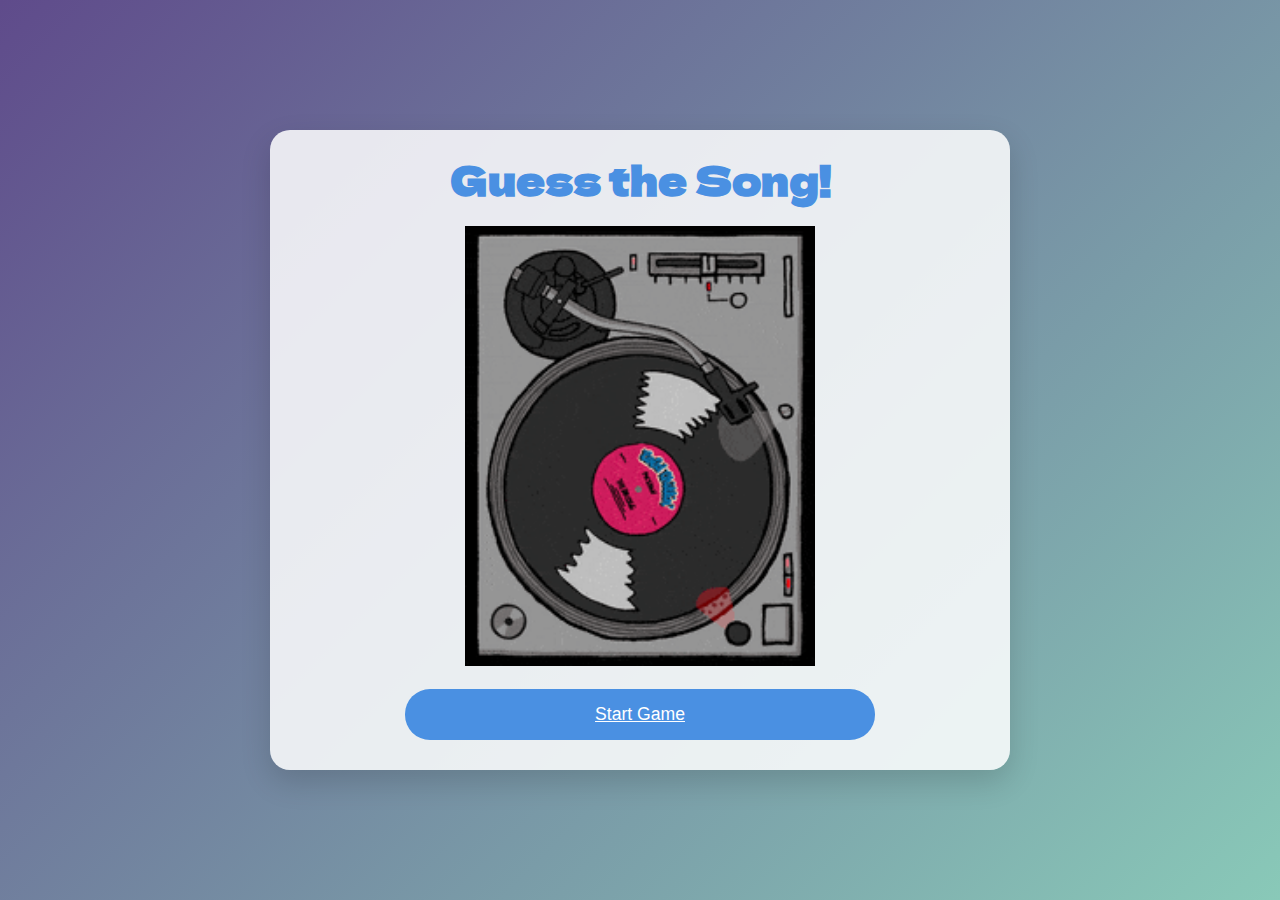
<file: index.html>
<!DOCTYPE html>
<html lang="en">
<head>
    <meta charset="UTF-8">
    <meta name="viewport" content="width=device-width, initial-scale=1.0">
    <title>Song Guessing Game</title>
    <link rel="stylesheet" href="style.css">
</head>
<body>
    <div class="container">
        <h1>Guess the Song!</h1>
        <img class="vinylImg" src="IMG_4343.GIF"/>
        <a id="startButton" href="game.html">Start Game</a>

    </div>

    <script src="script.js"></script>
</body>
</html>
</file>
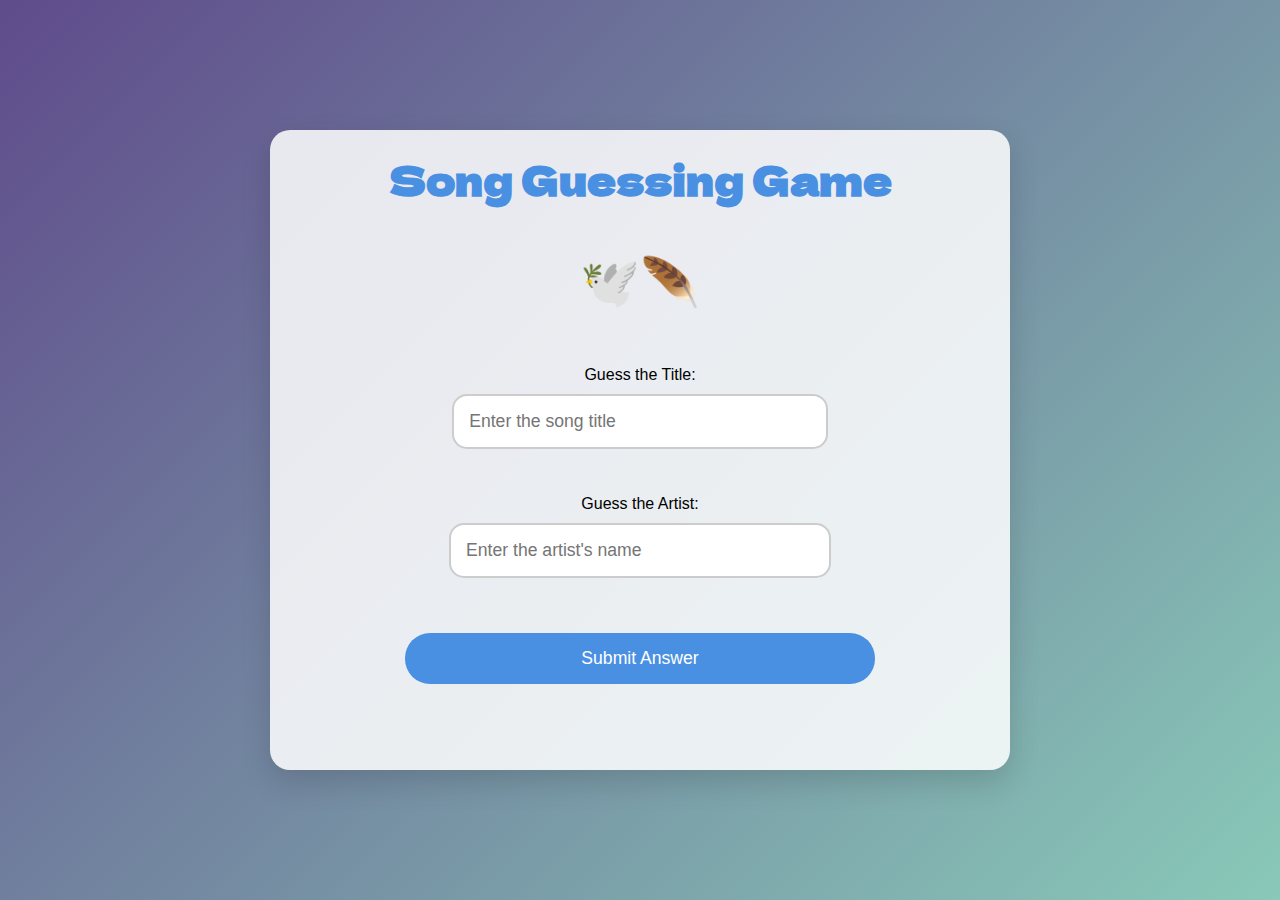
<file: game.html>
<!DOCTYPE html>
<html lang="en">
<head>
    <meta charset="UTF-8">
    <meta name="viewport" content="width=device-width, initial-scale=1.0">
    <title>Song Guessing Game - Play</title>
    <link rel="stylesheet" href="style.css">
</head>
<body>
    <div class="container">
        <h1>Song Guessing Game</h1>

        <h3 id="questionText"></h3>

        <div>
            <label for="title">Guess the Title:</label>
            <input type="text" id="title" placeholder="Enter the song title">
        </div>
        <div>
            <label for="artist">Guess the Artist:</label>
            <input type="text" id="artist" placeholder="Enter the artist's name">
        </div>

        <a id="executeButton">Submit Answer</a>

        <p id="answerText"></p>

        <a id="playAgainButton">Play Again</a>
    </div>

    <script src="script.js"></script>
</body>
</html>
</file>
<file: style.css>
@import url('https://fonts.googleapis.com/css2?family=Dela+Gothic+One&family=Inclusive+Sans:ital@0;1&family=MonteCarlo&family=Nova+Square&family=Pixelify+Sans:wght@400..700&family=Rationale&display=swap');

* {
    margin: 0;
    padding: 0;
}

html, body {
    height: 100%;
    width: 100%;
    display: flex;
    justify-content: center;
    align-items: center;
    background: linear-gradient(135deg, #5f4b8b, #89c9b8);
    overflow: hidden;
    font-family: Verdana, Geneva, sans-serif;
}

.container {
    width: 90%;
    height: 100%;
    max-width: 700px;
    max-height: 600px;
    background-color: rgba(255, 255, 255, 0.85);
    border-radius: 20px;
    padding: 20px;
    display: flex;
    flex-direction: column;
    justify-content: space-between;
    box-shadow: 0 12px 30px rgba(0, 0, 0, 0.15);
    text-align: center;
    align-items: center;
}

h1 {
		font-family: "Dela Gothic One", sans-serif;
    font-size: 2.5em;
    color: #4A90E2;
    margin-bottom: 5px;
    font-weight: bold;
}

input {
    width: 100%;
    padding: 15px;
    margin: 10px 0;
    border: 2px solid #ccc;
    border-radius: 15px;
    font-size: 1.1em;
    transition: border-color 0.3s ease;
    box-sizing: border-box;
}

input:focus {
    border-color: #4A90E2;
    outline: none;
}

a {
    padding: 15px 25px;
    font-size: 1.1em;
    background-color: #4A90E2;
    color: #fff;
    border: none;
    border-radius: 25px;
    cursor: pointer;
    transition: background-color 0.3s ease, transform 0.2s ease;
    margin: 10px 0;
    width: 60%;
}

a:hover {
    background-color: #357ABD;
    transform: translateY(-2px);
}

a:active {
    transform: translateY(2px);
}

#questionText {
    font-size: 3em;
    margin-bottom: 20px;
    margin-top: 5px;
}

#answerText {
    font-size: 1.3em;
    margin-top: 20px;
    color: #FF6F61;
    font-weight: bold;
}

#playAgainButton {
    display: none;
    margin-top: 20px;
    background-color: #4CAF50;
}

.vinylImg {
	width: 50%;
}
</file>
